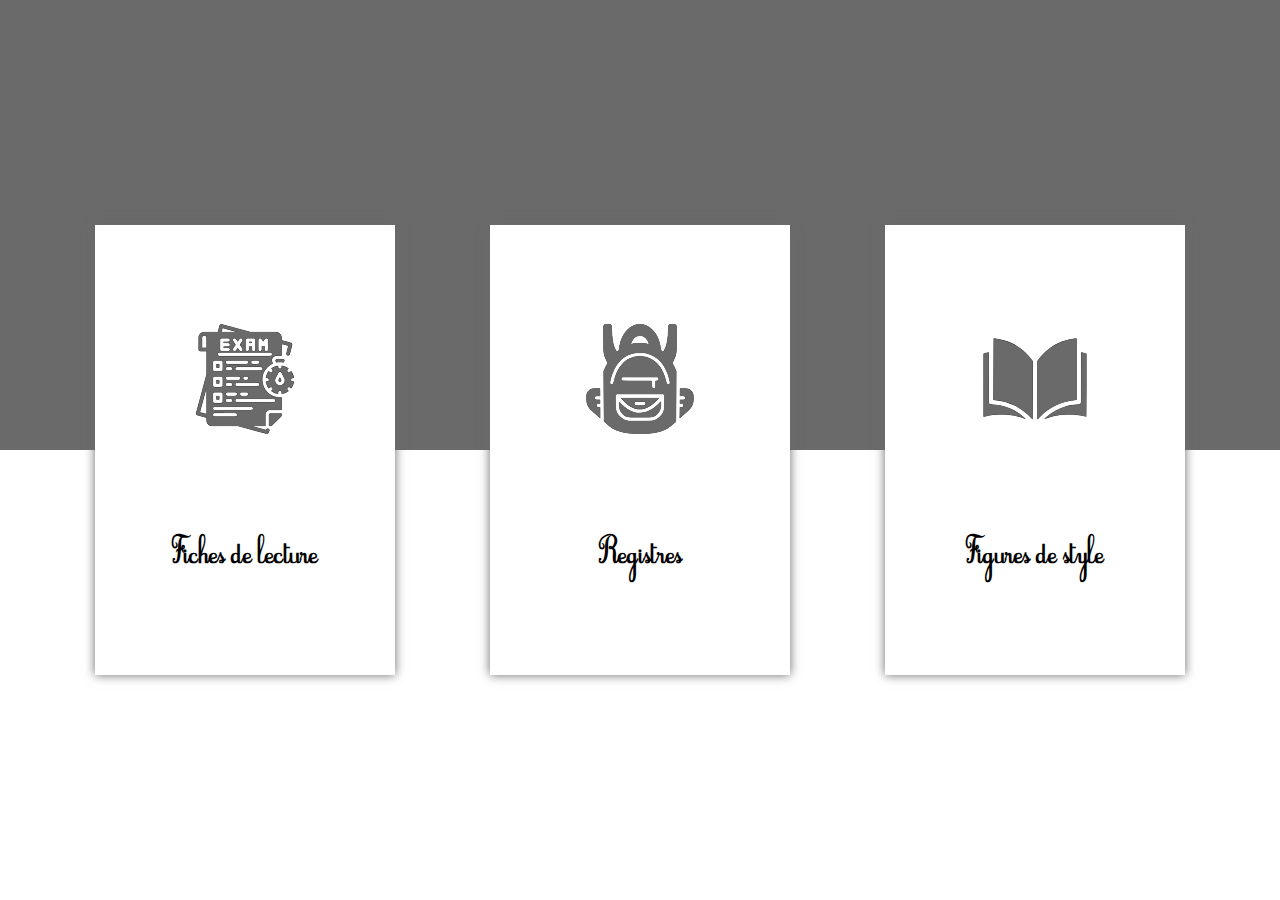
<file: index.html>
<!DOCTYPE html>
<html lang="en">
<head>
    <meta charset="UTF-8">
    <meta http-equiv="X-UA-Compatible" content="IE=edge">
    <meta name="viewport" content="width=device-width, initial-scale=1.0">
    <link rel="stylesheet" href="CSS/style.css">
    <title>Fiches de français</title>
</head>
<body>
    <div class="container">
        <a class="fiche" href="fichesdelecture.html">
            <img src="ASSETS/exam.svg" alt="" class="fiche-img">
            <h2 class="fiche-title">Fiches de lecture</h2>
        </a>
        <a class="fiche">
            <img src="ASSETS/sac.svg" class="fiche-img" alt="">
            <h2 class="fiche-title">Registres</h2>
        </a>
        <a class="fiche">
            <img src="ASSETS/livre.svg" class="fiche-img" alt="">
            <h2 class="fiche-title">Figures de style</h2>
        </a>
    </div>
</body>
</html>
</file>
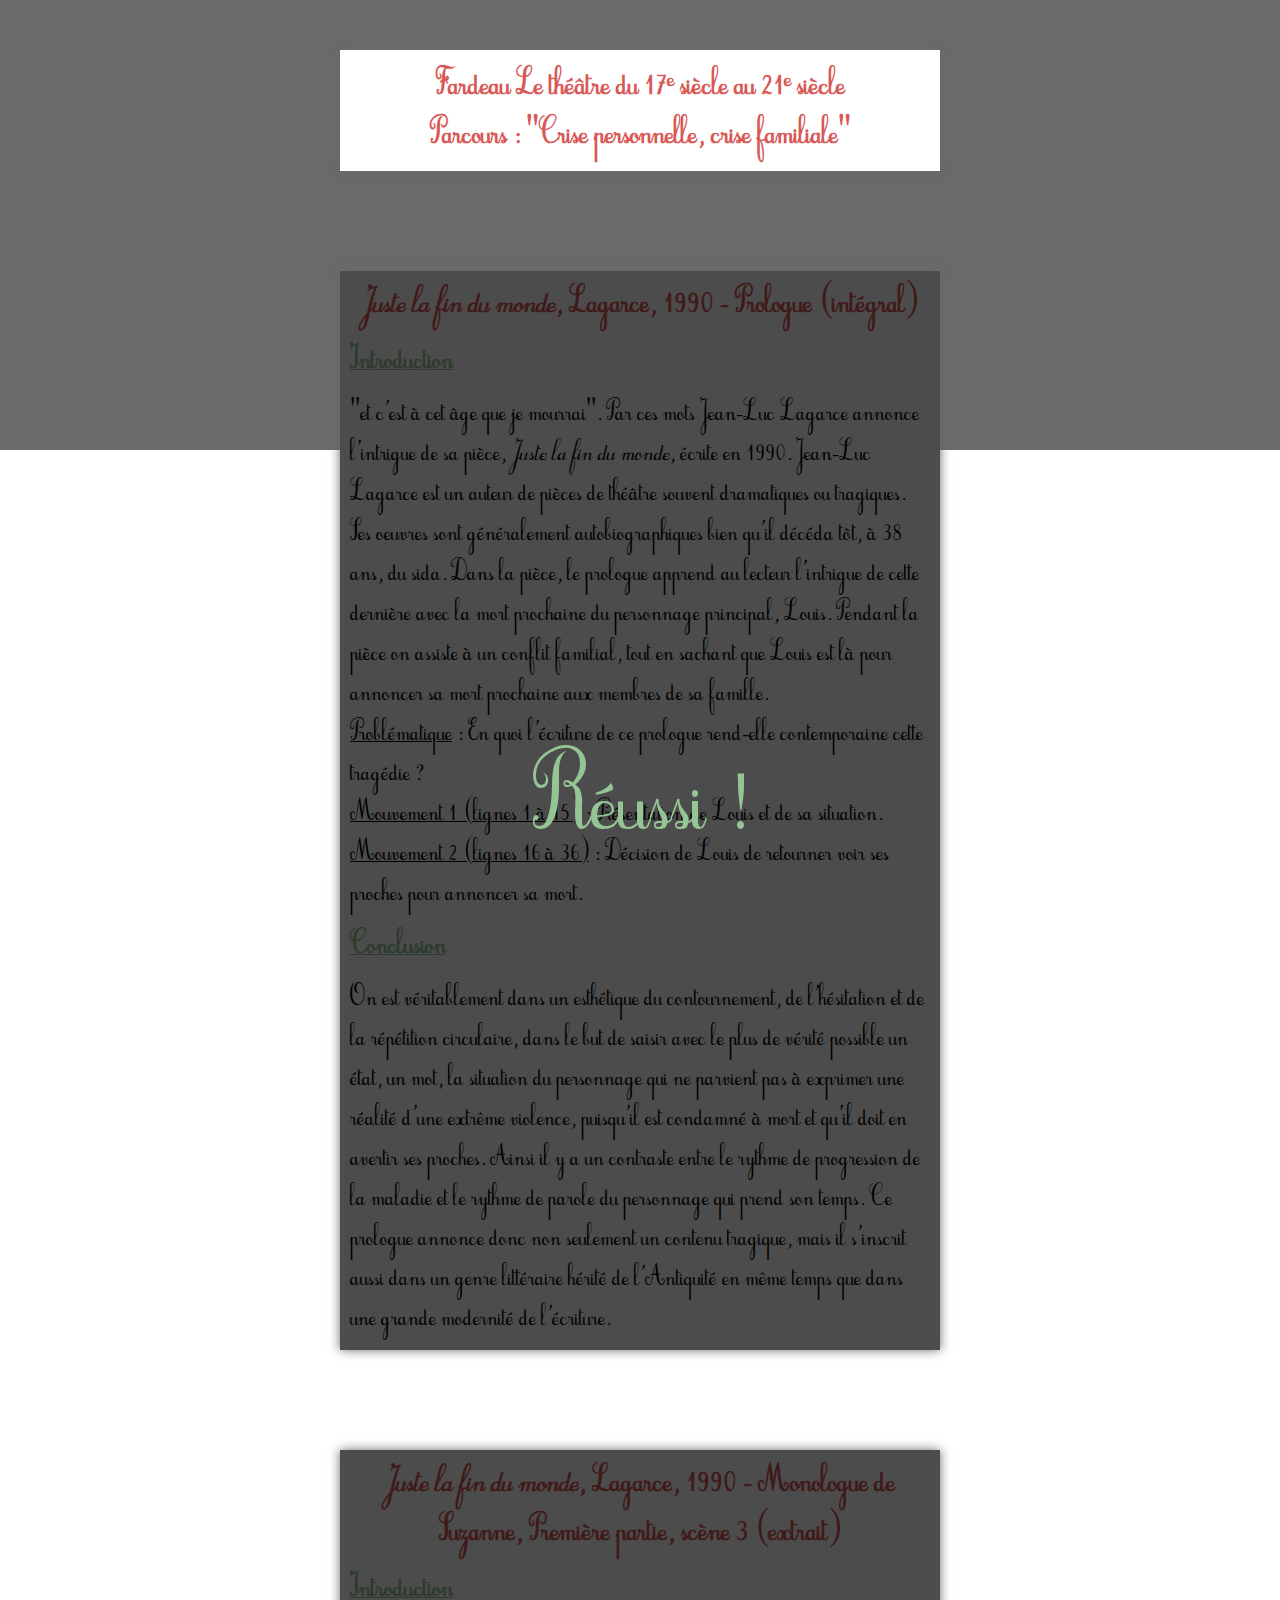
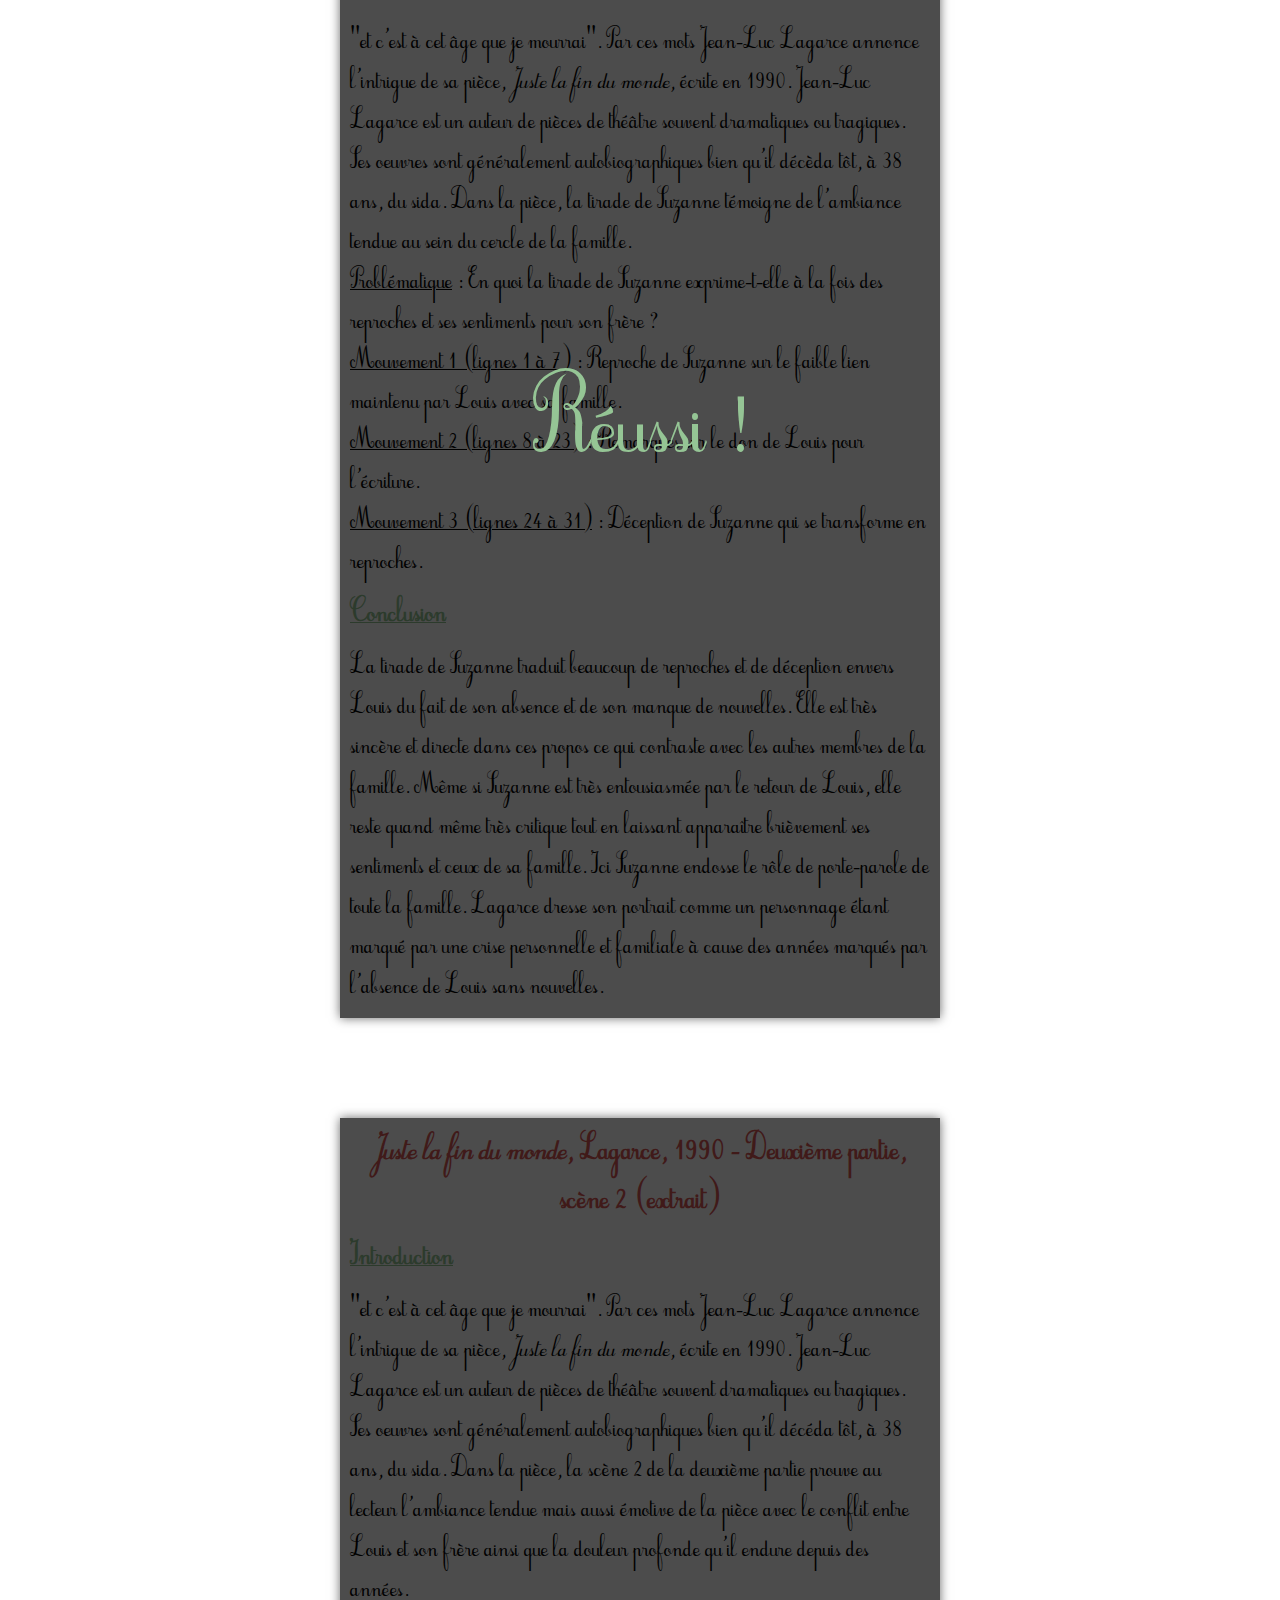
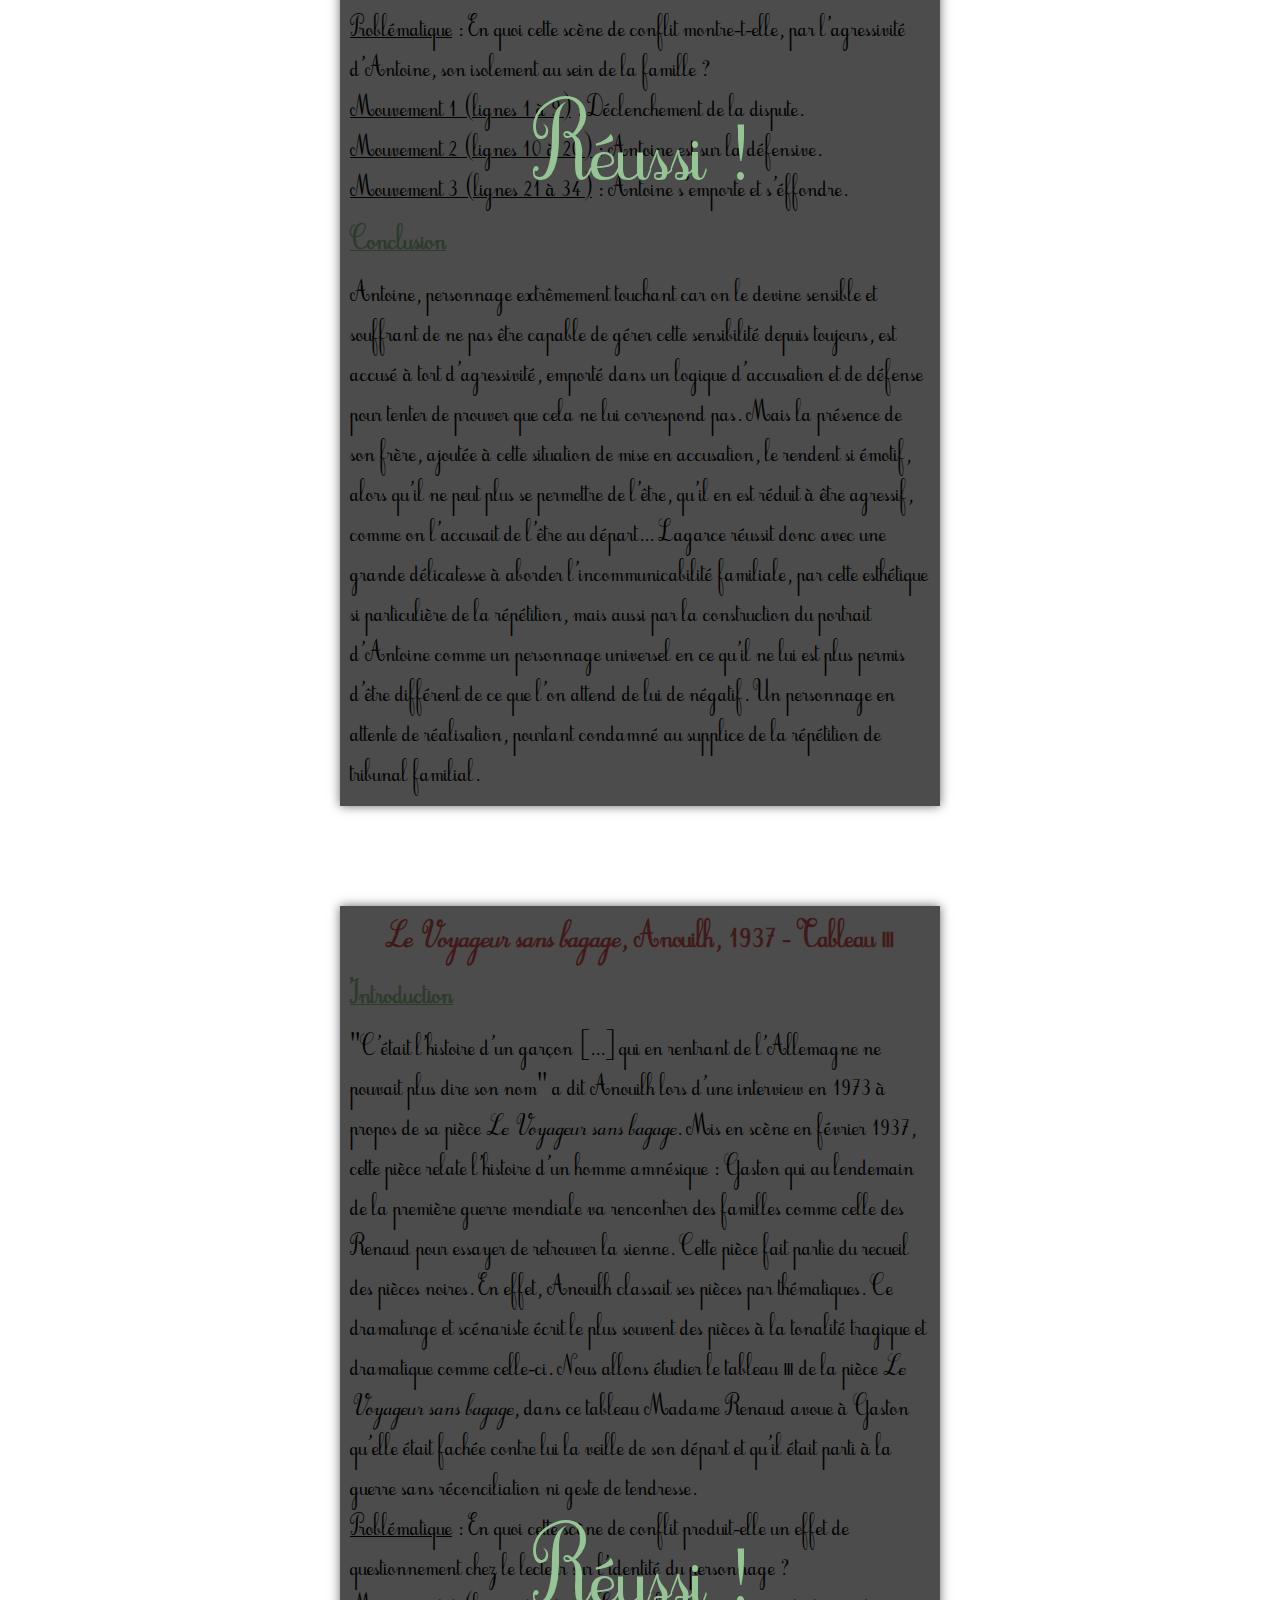
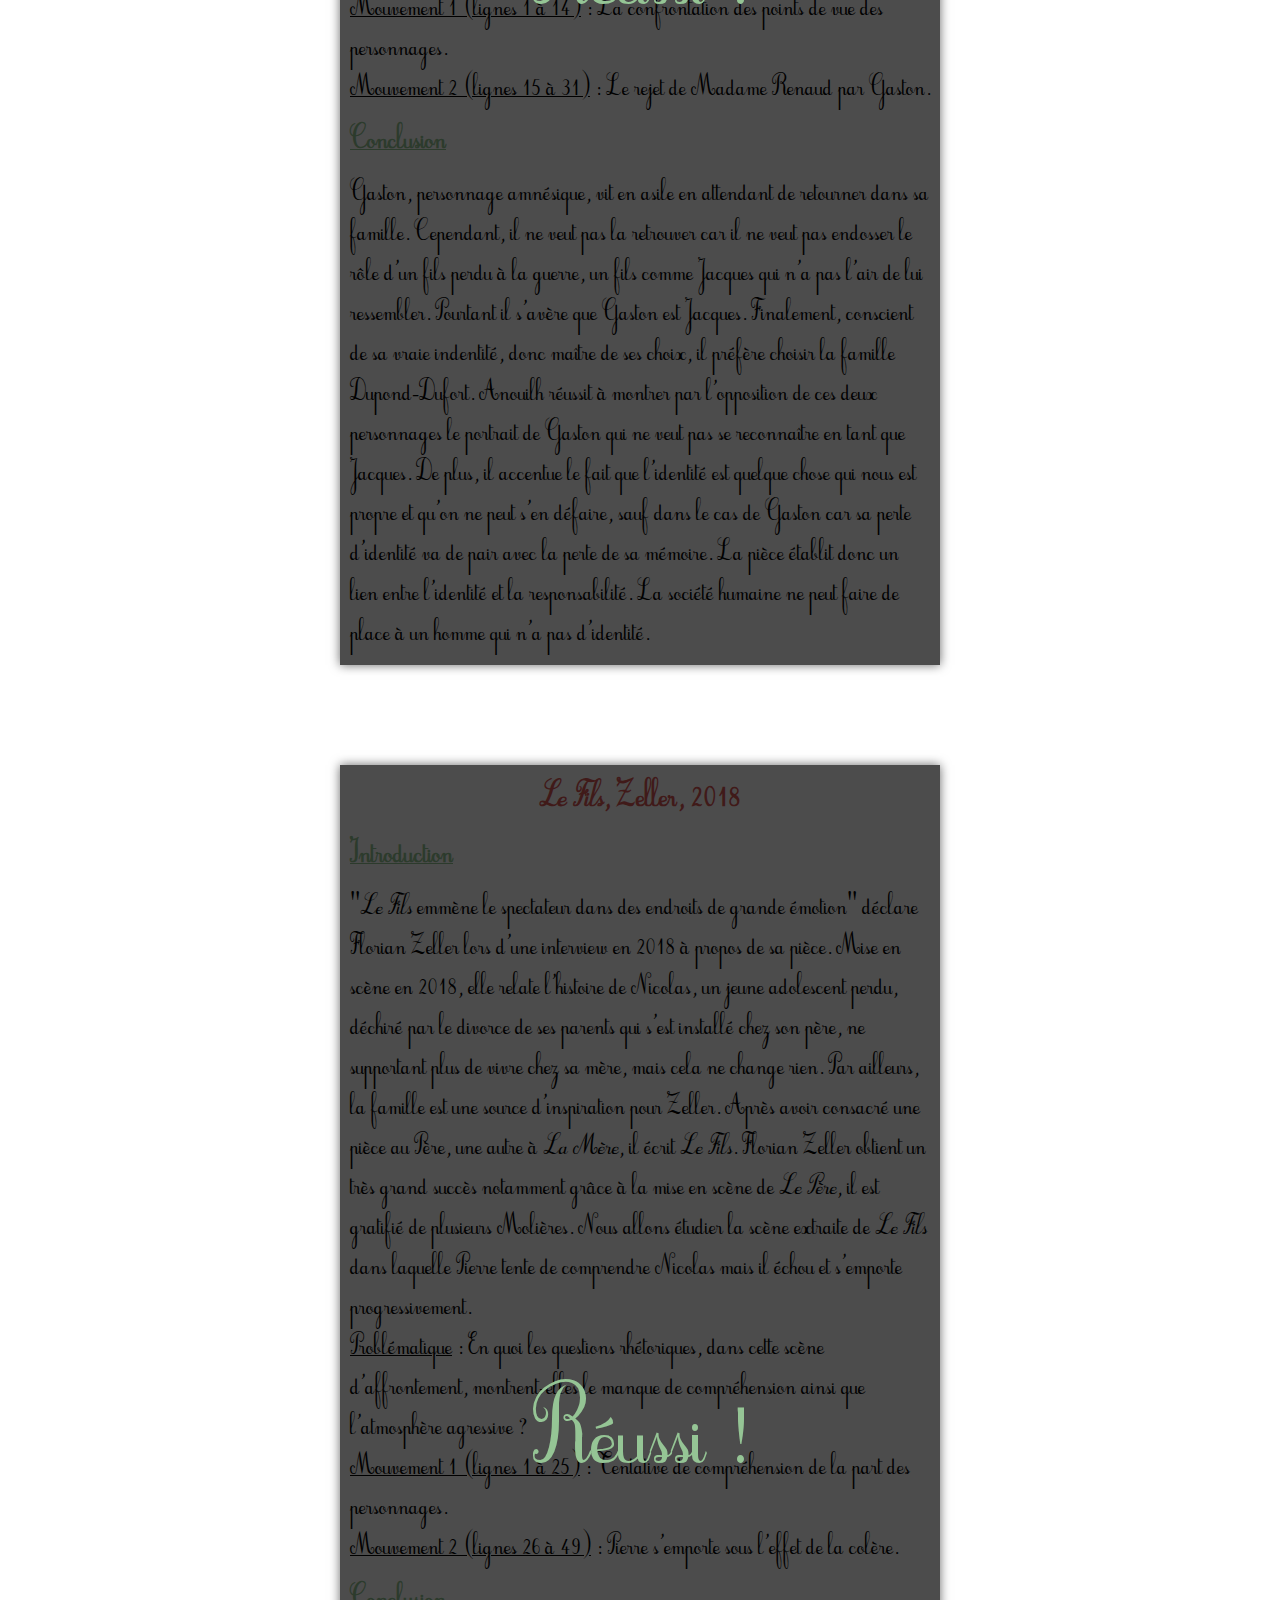
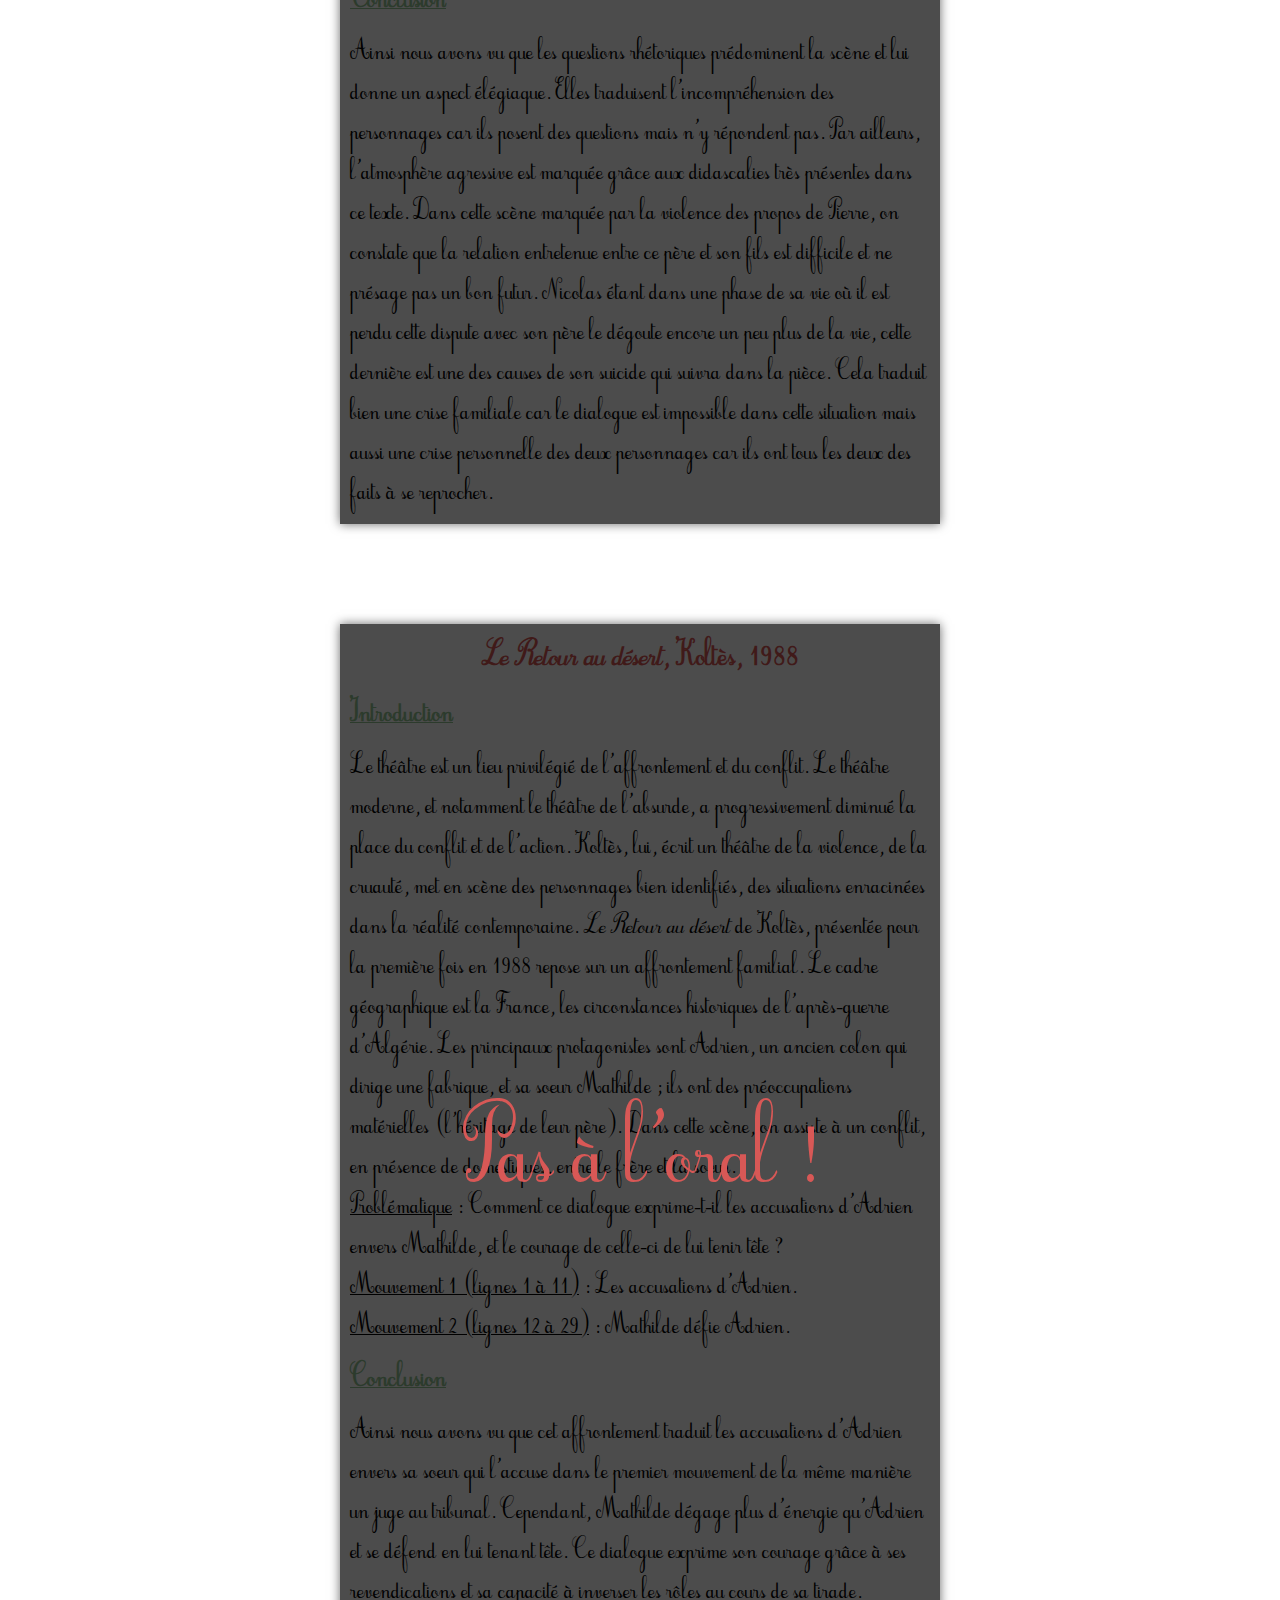
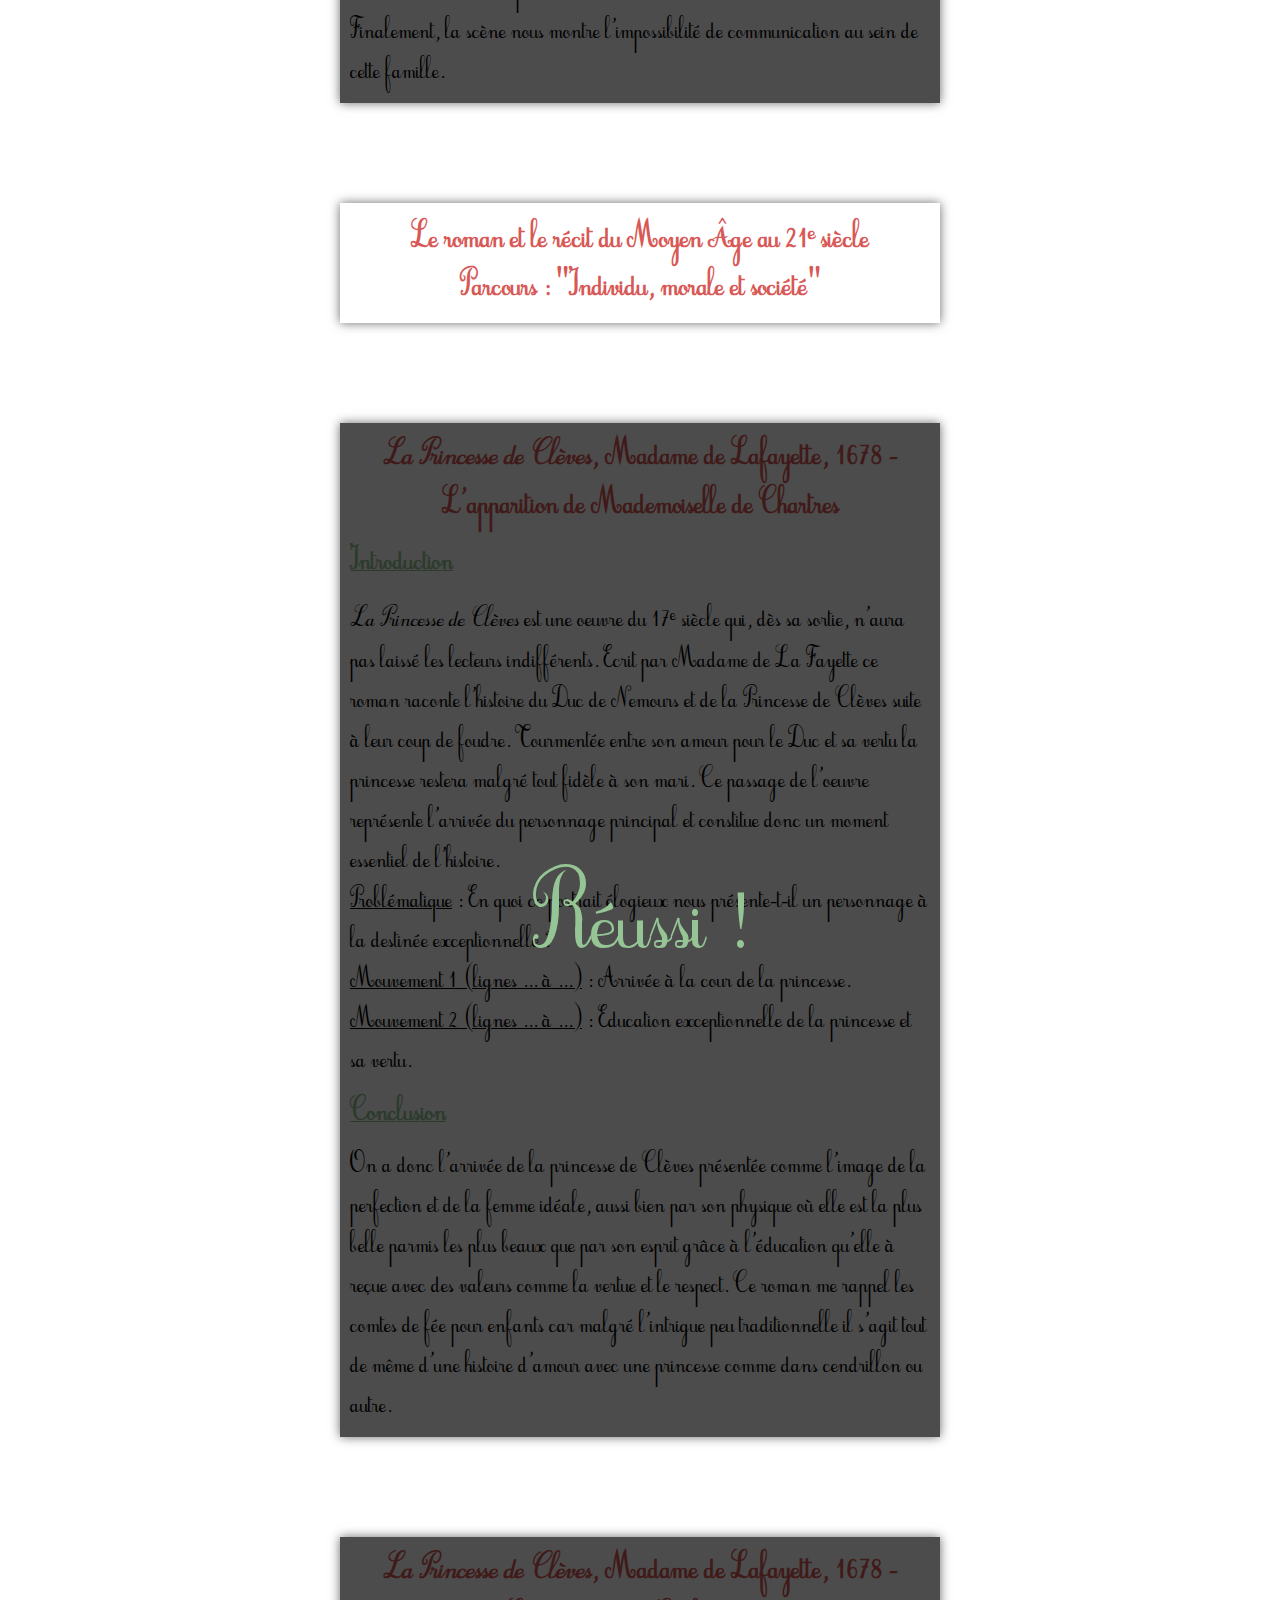
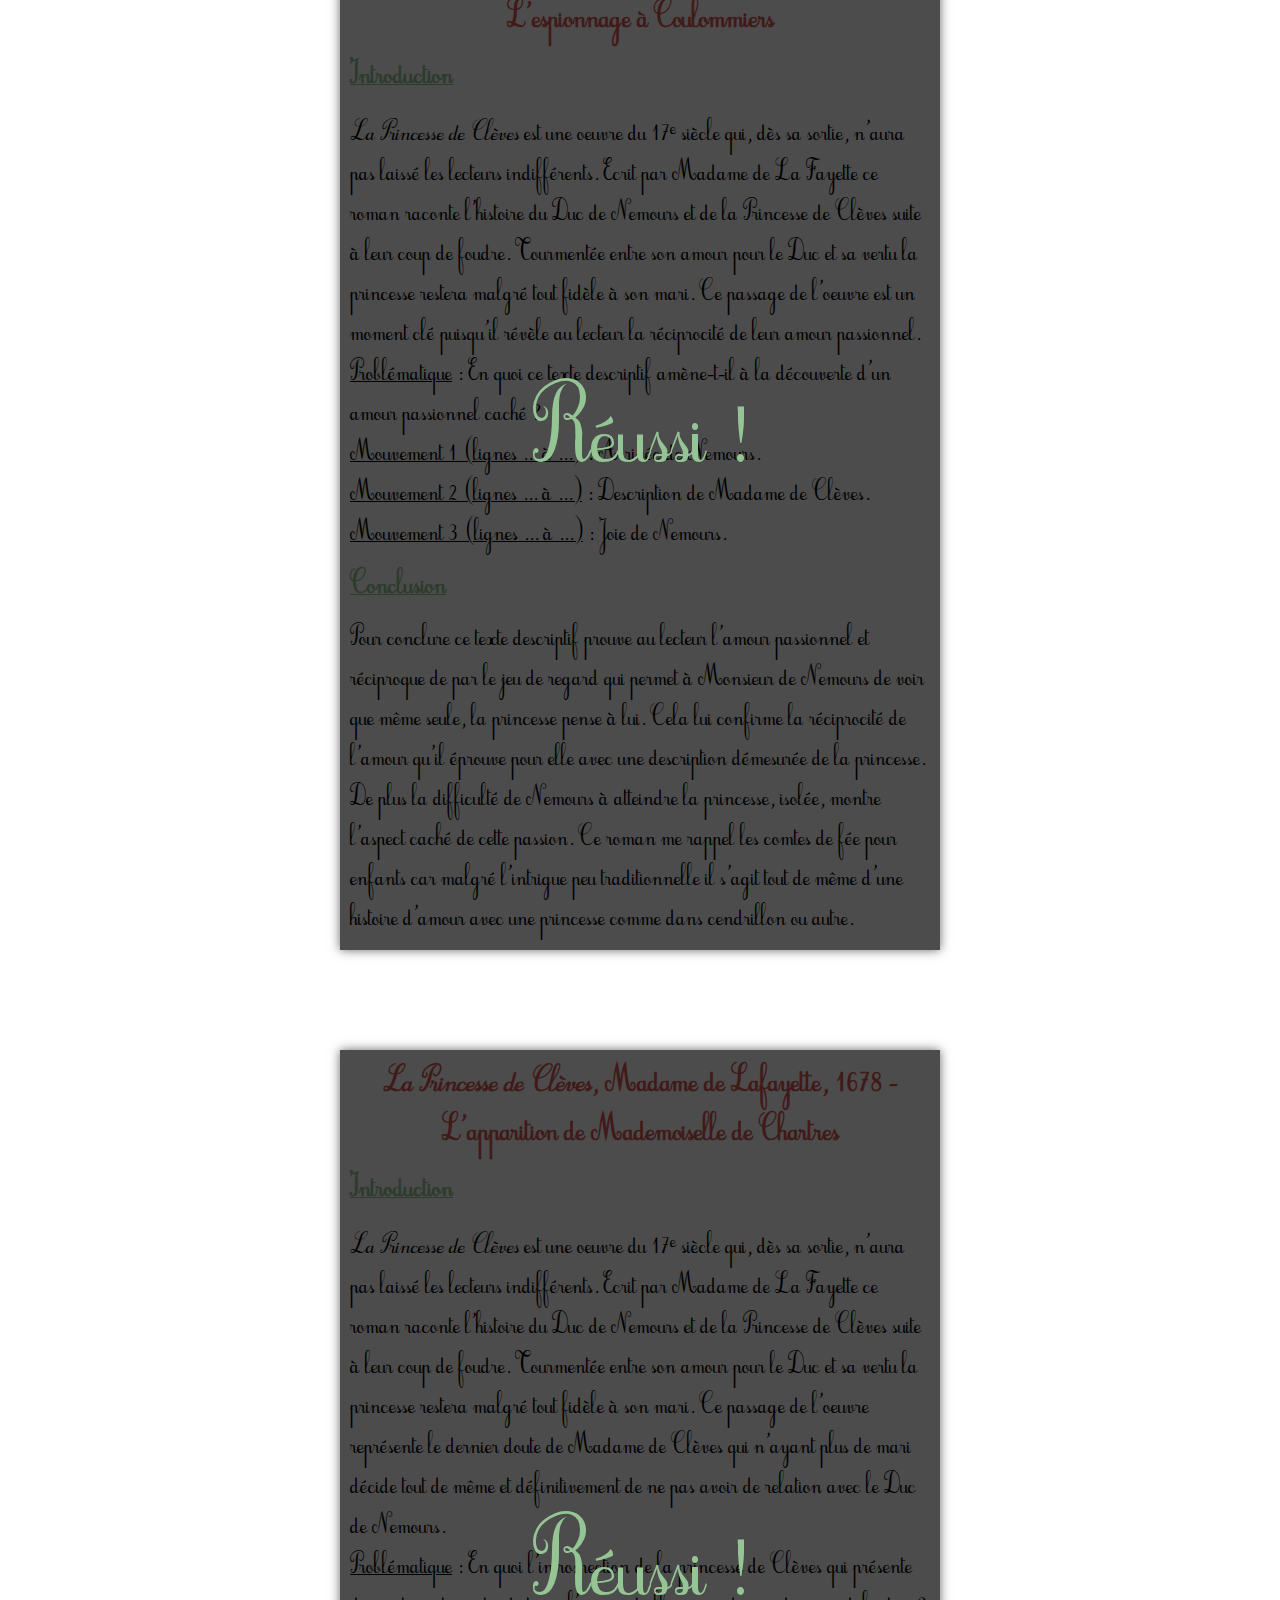
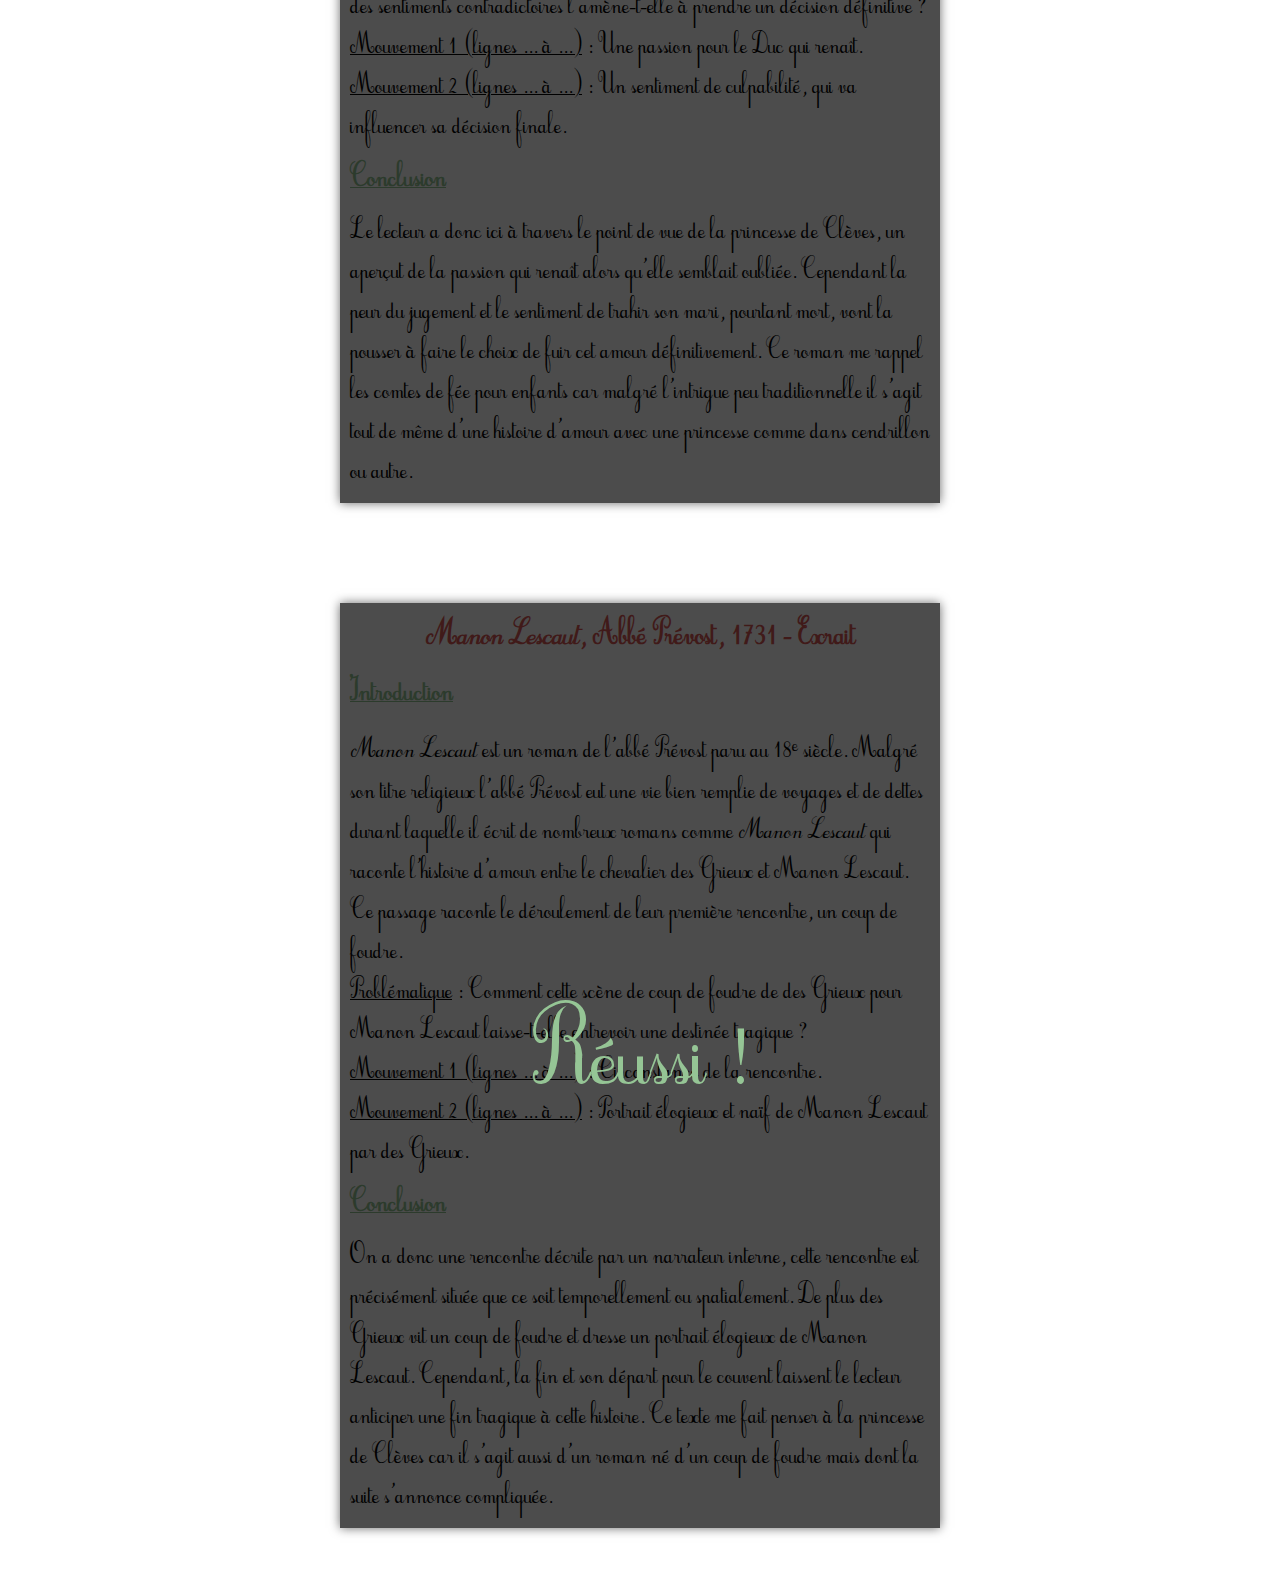
<file: fichesdelecture.html>
<!DOCTYPE html>
<html lang="en">
<head>
    <meta charset="UTF-8">
    <meta http-equiv="X-UA-Compatible" content="IE=edge">
    <meta name="viewport" content="width=device-width, initial-scale=1.0">
    <link rel="stylesheet" href="CSS/fichesdelecture.css">
    <title>Fiches de lecture</title>
</head>
<body>
    <!-- Théatre -->
    <div class="fiche parcours">
        <h2 class="fiche-title">
            Fardeau
            Le théâtre du 17<sup>e</sup> siècle au 21<sup>e</sup> siècle<br>Parcours : "Crise personnelle, crise familiale"
        </h2>
    </div>
    <!-- Théatre texte 1 -->
    <div class="fiche reussi">
        <h2 class="fiche-title" id="JLFM-Prologue">
            <i>Juste la fin du monde</i>, Lagarce, 1990 - Prologue (intégral)
        </h2>
        <h3 class="fiche-title-sep">Introduction</h3>
        <p class="fiche-text">
            "et c'est à cet âge que je mourrai". Par ces mots Jean-Luc Lagarce annonce l'intrigue de sa pièce, <i>Juste la fin du monde</i>, écrite en 1990. Jean-Luc Lagarce est un auteur de pièces de théâtre souvent dramatiques ou tragiques. Ses oeuvres sont généralement autobiographiques bien qu'il décéda tôt, à 38 ans, du sida. Dans la pièce, le prologue apprend au lecteur  l'intrigue de cette dernière avec la mort prochaine du personnage principal, Louis. Pendant la pièce on assiste à un conflit familial, tout en sachant que Louis est là pour annoncer sa mort prochaine aux membres de sa famille. 
            <br><u>Problématique</u> : En quoi l'écriture de ce prologue rend-elle contemporaine cette tragédie ? 
            <br><u>Mouvement 1 (lignes 1 à 15)</u> : Présentation de Louis et de sa situation.
            <br><u>Mouvement 2 (lignes 16 à 36)</u> : Décision de Louis de retourner voir ses proches pour annoncer sa mort.
        </p>
        <h3 class="fiche-title-sep">Conclusion</h3>
        <p class="fiche-text">
            On est véritablement dans un esthétique du contournement, de l'hésitation et de la répétition circulaire, dans le but de saisir avec le plus de vérité possible un état, un mot, la situation du personnage qui ne parvient pas à exprimer une réalité d'une extrême violence, puisqu'il est condamné à mort et qu'il doit en avertir ses proches. Ainsi il y a un contraste entre le rythme de progression de la maladie et le rythme de parole du personnage qui prend son temps. Ce prologue annonce donc non seulement un contenu tragique, mais il s'inscrit aussi dans un genre littéraire hérité de l'Antiquité en même temps que dans une grande modernité de l'écriture.
        </p>
    </div>
    <!-- Théatre texte 2 -->
    <div class="fiche reussi">
        <h2 class="fiche-title">
            <i>Juste la fin du monde</i>, Lagarce, 1990 - Monologue de Suzanne, Première partie, scène 3 (extrait)
        </h2>
        <h3 class="fiche-title-sep">Introduction</h3>
        <p class="fiche-text">
            "et c'est à cet âge que je mourrai". Par ces mots Jean-Luc Lagarce annonce l'intrigue de sa pièce, <i>Juste la fin du monde</i>, écrite en 1990. Jean-Luc Lagarce est un auteur de pièces de théâtre souvent dramatiques ou tragiques. Ses oeuvres sont généralement autobiographiques bien qu'il décèda tôt, à 38 ans, du sida. Dans la pièce, la tirade de Suzanne témoigne de l'ambiance tendue au sein du cercle de la famille.
            <br><u>Problématique</u> : En quoi la tirade de Suzanne exprime-t-elle à la fois des reproches et ses sentiments pour son frère ?
            <br><u>Mouvement 1 (lignes 1 à 7)</u> : Reproche de Suzanne sur le faible lien maintenu par Louis avec sa famille.
            <br><u>Mouvement 2 (lignes 8 à 23)</u> : Remarques sur le don de Louis pour l'écriture.
            <br><u>Mouvement 3 (lignes 24 à 31)</u> : Déception de Suzanne qui se transforme en reproches. 
        </p>
        <h3 class="fiche-title-sep">Conclusion</h3>
        <p class="fiche-text">
            La tirade de Suzanne traduit beaucoup de reproches et de déception envers Louis du fait de son absence et de son manque de nouvelles. Elle est très sincère et directe dans ces propos ce qui contraste avec les autres membres de la famille. Même si Suzanne est très entousiasmée par le retour de Louis, elle reste quand même très critique tout en laissant apparaître brièvement ses sentiments et ceux de sa famille. Ici Suzanne endosse le rôle de porte-parole de toute la famille. Lagarce dresse son portrait comme un personnage étant marqué par une crise personnelle et familiale à cause des années marqués par l'absence de Louis sans nouvelles.
        </p>
    </div>
    <!-- Théatre texte 3 -->
    <div class="fiche reussi">
        <h2 class="fiche-title">
            <i>Juste la fin du monde</i>, Lagarce, 1990 - Deuxième partie, scène 2 (extrait)
        </h2>
        <h3 class="fiche-title-sep">Introduction</h3>
        <p class="fiche-text">
            "et c'est à cet âge que je mourrai". Par ces mots Jean-Luc Lagarce annonce l'intrigue de sa pièce, <i>Juste la fin du monde</i>, écrite en 1990. Jean-Luc Lagarce est un auteur de pièces de théâtre souvent dramatiques ou tragiques. Ses oeuvres sont généralement autobiographiques bien qu'il décéda tôt, à 38 ans, du sida. Dans la pièce, la scène 2 de la deuxième partie prouve au lecteur l'ambiance tendue mais aussi émotive de la pièce avec le conflit entre Louis et son frère ainsi que la douleur profonde qu'il endure depuis des années.
            <br><u>Problématique</u> : En quoi cette scène de conflit montre-t-elle, par l'agressivité d'Antoine, son isolement au sein de la famille ?
            <br><u>Mouvement 1 (lignes 1 à 9)</u> : Déclenchement de la dispute.
            <br><u>Mouvement 2 (lignes 10 à 20)</u> : Antoine est sur la défensive.
            <br><u>Mouvement 3 (lignes 21 à 34)</u> : Antoine s'emporte et s'éffondre. 
        </p>
        <h3 class="fiche-title-sep">Conclusion</h3>
        <p class="fiche-text">
            Antoine, personnage extrêmement touchant car on le devine sensible et souffrant de ne pas être capable de gérer cette sensibilité depuis toujours, est accusé à tort d'agressivité, emporté dans un logique d'accusation et de défense pour tenter de prouver que cela ne lui correspond pas. Mais la présence de son frère, ajoutée à cette situation de mise en accusation, le rendent si émotif, alors qu'il ne peut plus se permettre de l'être, qu'il en est réduit à être agressif, comme on l'accusait de l'être au départ... Lagarce réussit donc avec une grande délicatesse à aborder l'incommunicabilité familiale, par cette esthétique si particulière de la répétition, mais aussi par la construction du portrait d'Antoine comme un personnage universel en ce qu'il ne lui est plus permis d'être différent de ce que l'on attend de lui de négatif. Un personnage en attente de réalisation, pourtant condamné au supplice de la répétition de tribunal familial.
        </p>
    </div>
    <!-- Théatre texte 4 -->
    <div class="fiche reussi">
        <h2 class="fiche-title">
            <i>Le Voyageur sans bagage</i>, Anouilh, 1937 - Tableau Ⅲ
        </h2>
        <h3 class="fiche-title-sep">Introduction</h3>
        <p class="fiche-text">
            "C'était l'histoire d'un garçon [...] qui en rentrant de l'Allemagne ne pouvait plus dire son nom" a dit Anouilh lors d'une interview en 1973 à propos de sa pièce <i>Le Voyageur sans bagage</i>. Mis en scène en février 1937, cette pièce relate l'histoire d'un homme amnésique :  Gaston qui au lendemain de la première guerre mondiale va rencontrer des familles comme celle des Renaud pour essayer de retrouver la sienne. Cette pièce fait partie du recueil des pièces noires. En effet, Anouilh classait ses pièces par thématiques. Ce dramaturge et scénariste écrit le plus souvent des pièces à la tonalité tragique et dramatique comme celle-ci. Nous allons étudier le tableau Ⅲ de la pièce <i>Le Voyageur sans bagage</i>, dans ce tableau Madame Renaud avoue à Gaston qu'elle était fachée contre lui la veille de son départ et qu'il était parti à la guerre sans réconciliation ni geste de tendresse.
            <br><u>Problématique</u> : En quoi cette scène de conflit produit-elle un effet de questionnement chez le lecteur sur l'identité du personnage ?
            <br><u>Mouvement 1 (lignes 1 à 14)</u> : La confrontation des points de vue des personnages.
            <br><u>Mouvement 2 (lignes 15 à 31)</u> : Le rejet de Madame Renaud par Gaston.
        </p>
        <h3 class="fiche-title-sep">Conclusion</h3>
        <p class="fiche-text">
            Gaston, personnage amnésique, vit en asile en attendant de retourner dans sa famille. Cependant, il ne veut pas la retrouver car il ne veut pas endosser le rôle d'un fils perdu à la guerre, un fils comme Jacques qui n'a pas l'air de lui ressembler. Pourtant il s'avère que Gaston est Jacques. Finalement, conscient de sa vraie indentité, donc maître de ses choix, il préfère choisir la famille Dupond-Dufort. Anouilh réussit à montrer par l'opposition de ces deux personnages le portrait de Gaston qui ne veut pas se reconnaître en tant que Jacques. De plus, il accentue le fait que l'identité est quelque chose qui nous est propre et qu'on ne peut s'en défaire, sauf dans le cas de Gaston car sa perte d'identité va de pair avec la perte de sa mémoire. La pièce établit donc un lien entre l'identité et la responsabilité. La société humaine ne peut faire de place à un homme qui n'a pas d'identité.
        </p>
    </div>
    <!-- Théatre texte 5 -->
    <div class="fiche reussi">
        <h2 class="fiche-title">
            <i>Le Fils</i>, Zeller, 2018
        </h2>
        <h3 class="fiche-title-sep">Introduction</h3>
        <p class="fiche-text">
            "<i>Le Fils</i> emmène le spectateur dans des endroits de grande émotion" déclare Florian Zeller lors d'une interview en 2018 à propos de sa pièce. Mise en scène en 2018, elle relate l'histoire de Nicolas, un jeune adolescent perdu, déchiré par le divorce de ses parents qui s'est installé chez son père, ne supportant plus de vivre chez sa mère, mais cela ne change rien. Par ailleurs, la famille est une source d'inspiration pour Zeller. Après avoir consacré une pièce au Père, une autre à <i>La Mère</i>, il écrit <i>Le Fils</i>. Florian Zeller obtient un très grand succès notamment grâce à la mise en scène de <i>Le Père</i>, il est gratifié de plusieurs Molières. Nous allons étudier la scène extraite de <i>Le Fils</i> dans laquelle Pierre tente de comprendre Nicolas mais il échou et s'emporte progressivement.
            <br><u>Problématique</u> : En quoi les questions rhétoriques, dans cette scène d'affrontement, montrent-elles le manque de compréhension ainsi que l'atmosphère agressive ?
            <br><u>Mouvement 1 (lignes 1 à 25)</u> : Tentative de compréhension de la part des personnages.
            <br><u>Mouvement 2 (lignes 26 à 49)</u> : Pierre s'emporte sous l'effet de la colère.
        </p>
        <h3 class="fiche-title-sep">Conclusion</h3>
        <p class="fiche-text">
            Ainsi nous avons vu que les questions rhétoriques prédominent la scène et lui donne un aspect élégiaque. Elles traduisent l'incompréhension des personnages car ils posent des questions mais n'y répondent pas. Par ailleurs, l'atmosphère agressive est marquée grâce aux didascalies très présentes dans ce texte. Dans cette scène marquée par la violence des propos de Pierre, on constate que la relation entretenue entre ce père et son fils est difficile et ne présage pas un bon futur. Nicolas étant dans une phase de sa vie où il est perdu cette dispute avec son père le dégoute encore un peu plus de la vie, cette dernière est une des causes de son suicide qui suivra dans la pièce. Cela traduit bien une crise familiale car le dialogue est impossible dans cette situation mais aussi une crise personnelle des deux personnages car ils ont tous les deux des faits à se reprocher.
        </p>
    </div>
    <!-- Théatre texte 6 -->
    <div class="fiche dontlearn">
        <h2 class="fiche-title">
            <i>Le Retour au désert</i>, Koltès, 1988
        </h2>
        <h3 class="fiche-title-sep">Introduction</h3>
        <p class="fiche-text">
            Le théâtre est un lieu privilégié de l'affrontement et du conflit. Le théâtre moderne, et notamment le théâtre de l'absurde, a progressivement diminué la place du conflit et de l'action. Koltès, lui, écrit un théâtre de la violence, de la cruauté, met en scène des personnages bien identifiés, des situations enracinées dans la réalité contemporaine. <i>Le Retour au désert</i> de Koltès, présentée pour la première fois en 1988 repose sur un affrontement familial. Le cadre géographique est la France, les circonstances historiques de l'après-guerre d'Algérie. Les principaux protagonistes sont Adrien, un ancien colon qui dirige une fabrique, et sa soeur Mathilde ; ils ont des préoccupations matérielles (l’héritage de leur père). Dans cette scène, on assiste à un conflit, en présence de domestiques, entre le frère et la soeur.
            <br><u>Problématique</u> : Comment ce dialogue exprime-t-il les accusations d'Adrien envers Mathilde, et le courage de celle-ci de lui tenir tête ?
            <br><u>Mouvement 1 (lignes 1 à 11)</u> : Les accusations d'Adrien.
            <br><u>Mouvement 2 (lignes 12 à 29)</u> : Mathilde défie Adrien.
        </p>
        <h3 class="fiche-title-sep">Conclusion</h3>
        <p class="fiche-text">
            Ainsi nous avons vu que cet affrontement traduit les accusations d'Adrien envers sa soeur qui l'accuse dans le premier mouvement de la même manière un juge au tribunal. Cependant, Mathilde dégage plus d'énergie qu'Adrien et se défend en lui tenant tête. Ce dialogue exprime son courage grâce à ses revendications et sa capacité à inverser les rôles au cours de sa tirade. Finalement, la scène nous montre l'impossibilité de communication au sein de cette famille.
        </p>
    </div>
    <!-- Roman -->
    <div class="fiche parcours">
        <h2 class="fiche-title">
            Le roman et le récit du Moyen Âge au 21<sup>e</sup> siècle<br>Parcours : "Individu, morale et société"
        </h2>
    </div>
    <!-- Roman texte 1 -->
    <div class="fiche reussi">
        <h2 class="fiche-title">
            <i>La Princesse de Clèves</i>, Madame de Lafayette, 1678 - L'apparition de Mademoiselle de Chartres
        </h2>
        <h3 class="fiche-title-sep">Introduction</h3>
        <p class="fiche-text">
            <i>La Princesse de Clèves</i> est une oeuvre du 17<sup>e</sup> siècle qui, dès sa sortie, n'aura pas laissé les lecteurs indifférents. Ecrit par Madame de La Fayette ce roman raconte l'histoire du Duc de Nemours et de la Princesse de Clèves suite à leur coup de foudre. Tourmentée entre son amour pour le Duc et sa vertu la princesse restera malgré tout fidèle à son mari. Ce passage de l'oeuvre représente l'arrivée du personnage principal et constitue donc un moment essentiel de l'histoire.
            <br><u>Problématique</u> : En quoi ce portrait élogieux nous présente-t-il un personnage à la destinée exceptionnelle ?
            <br><u>Mouvement 1 (lignes ... à ...)</u> : Arrivée à la cour de la princesse.
            <br><u>Mouvement 2 (lignes ... à ...)</u> : Education exceptionnelle de la princesse et sa vertu.
        </p>
        <h3 class="fiche-title-sep">Conclusion</h3>
        <p class="fiche-text">
            On a donc l'arrivée de la princesse de Clèves présentée comme l'image de la perfection et de la femme idéale, aussi bien par son physique où elle est la plus belle parmis les plus beaux que par son esprit grâce à l'éducation qu'elle à reçue avec des valeurs comme la vertue et le respect. Ce roman me rappel les comtes de fée pour enfants car malgré l'intrigue peu traditionnelle il s'agit tout de même d'une histoire d'amour avec une princesse comme dans cendrillon ou autre.
        </p>
    </div>
    <!-- Roman texte 2 -->
    <div class="fiche reussi">
        <h2 class="fiche-title">
            <i>La Princesse de Clèves</i>, Madame de Lafayette, 1678 - L'espionnage à Coulommiers
        </h2>
        <h3 class="fiche-title-sep">Introduction</h3>
        <p class="fiche-text">
            <i>La Princesse de Clèves</i> est une oeuvre du 17<sup>e</sup> siècle qui, dès sa sortie, n'aura pas laissé les lecteurs indifférents. Ecrit par Madame de La Fayette ce roman raconte l'histoire du Duc de Nemours et de la Princesse de Clèves suite à leur coup de foudre. Tourmentée entre son amour pour le Duc et sa vertu la princesse restera malgré tout fidèle à son mari. Ce passage de l'oeuvre est un moment clé puisqu'il révèle au lecteur la réciprocité de leur amour passionnel.
            <br><u>Problématique</u> : En quoi ce texte descriptif amène-t-il à la découverte d'un amour passionnel caché ?
            <br><u>Mouvement 1 (lignes ... à ...)</u> : Arrivée de Nemours.
            <br><u>Mouvement 2 (lignes ... à ...)</u> : Description de Madame de Clèves.
            <br><u>Mouvement 3 (lignes ... à ...)</u> : Joie de Nemours.
        </p>
        <h3 class="fiche-title-sep">Conclusion</h3>
        <p class="fiche-text">
            Pour conclure ce texte descriptif prouve au lecteur l'amour passionnel et réciproque de par le jeu de regard qui permet à Monsieur de Nemours de voir que même seule, la princesse pense à lui. Cela lui confirme la réciprocité de l'amour qu'il éprouve pour elle avec une description démesurée de la princesse. De plus la difficulté de Nemours à atteindre la princesse, isolée, montre l'aspect caché de cette passion. Ce roman me rappel les comtes de fée pour enfants car malgré l'intrigue peu traditionnelle il s'agit tout de même d'une histoire d'amour avec une princesse comme dans cendrillon ou autre.
        </p>
    </div>
    <!-- Roman texte 3 -->
    <div class="fiche reussi">
        <h2 class="fiche-title">
            <i>La Princesse de Clèves</i>, Madame de Lafayette, 1678 - L'apparition de Mademoiselle de Chartres
        </h2>
        <h3 class="fiche-title-sep">Introduction</h3>
        <p class="fiche-text">
            <i>La Princesse de Clèves</i> est une oeuvre du 17<sup>e</sup> siècle qui, dès sa sortie, n'aura pas laissé les lecteurs indifférents. Ecrit par Madame de La Fayette ce roman raconte l'histoire du Duc de Nemours et de la Princesse de Clèves suite à leur coup de foudre. Tourmentée entre son amour pour le Duc et sa vertu la princesse restera malgré tout fidèle à son mari. Ce passage de l'oeuvre représente le dernier doute de Madame de Clèves qui n'ayant plus de mari décide tout de même et définitivement de ne pas avoir de relation avec le Duc de Nemours.
            <br><u>Problématique</u> : En quoi l'introspection de la princesse de Clèves qui présente des sentiments contradictoires l'amène-t-elle à prendre un décision définitive ?
            <br><u>Mouvement 1 (lignes ... à ...)</u> : Une passion pour le Duc qui renaît.
            <br><u>Mouvement 2 (lignes ... à ...)</u> : Un sentiment de culpabilité, qui va influencer sa décision finale.
        </p>
        <h3 class="fiche-title-sep">Conclusion</h3>
        <p class="fiche-text">
            Le lecteur a donc ici à travers le point de vue de la princesse de Clèves, un aperçut de la passion qui renaît alors qu'elle semblait oubliée. Cependant la peur du jugement et le sentiment de trahir son mari, pourtant mort, vont la pousser à faire le choix de fuir cet amour définitivement. Ce roman me rappel les comtes de fée pour enfants car malgré l'intrigue peu traditionnelle il s'agit tout de même d'une histoire d'amour avec une princesse comme dans cendrillon ou autre.
        </p>
    </div>
    <!-- Roman texte 4 -->
    <div class="fiche reussi">
        <h2 class="fiche-title">
            <i>Manon Lescaut</i>, Abbé Prévost, 1731 - Exrait
        </h2>
        <h3 class="fiche-title-sep">Introduction</h3>
        <p class="fiche-text">
            <i>Manon Lescaut</i> est un roman de l'abbé Prévost paru au 18<sup>e</sup> siècle. Malgré son titre religieux l'abbé Prévost eut une vie bien remplie de voyages et de dettes durant laquelle il écrit de nombreux romans comme <i>Manon Lescaut</i> qui raconte l'histoire d'amour entre le chevalier des Grieux et Manon Lescaut. Ce passage raconte le déroulement de leur première rencontre, un coup de foudre.
            <br><u>Problématique</u> : Comment cette scène de coup de foudre de des Grieux pour Manon Lescaut laisse-t-elle entrevoir une destinée tragique ?
            <br><u>Mouvement 1 (lignes ... à ...)</u> : Circonstance de la rencontre.
            <br><u>Mouvement 2 (lignes ... à ...)</u> : Portrait élogieux et naïf de Manon Lescaut par des Grieux.
        </p>
        <h3 class="fiche-title-sep">Conclusion</h3>
        <p class="fiche-text">
            On a donc une rencontre décrite par un narrateur interne, cette rencontre est précisément située que ce soit temporellement ou spatialement. De plus des Grieux vit un coup de foudre et dresse un portrait élogieux de Manon Lescaut. Cependant, la fin et son départ pour le couvent laissent le lecteur anticiper une fin tragique à cette histoire. Ce texte me fait penser à la princesse de Clèves car il s'agit aussi d'un roman né d'un coup de foudre mais dont la suite s'annonce compliquée.
        </p>
    </div>
    <script>
        const FICHES = document.querySelectorAll('.fiche')
        FICHES.forEach(FICHE => {
            FICHE.addEventListener('click',()=>{
                if(!FICHE.classList.contains("parcours")){
                    FICHE.requestFullscreen()
                }
            })
        });
    </script>
</body>
</html>
</file>
<file: CSS/style.css>
@font-face {
    font-family: "CursiveSL";
    src: url("../ASSETS/fonts/Cursif-BLKG.ttf");
}
*{
    margin: 0;
    padding: 0;
    box-sizing: border-box;
}
:root{
    font-size: 10px;
}
body{
    background: linear-gradient(#6a6a6a 50%, white 50%) fixed;
}
.container{
    display: flex;
    justify-content: space-evenly;
    align-items: center;
    min-height: 100vh;
    width: 100vw;
}
.fiche{
    text-decoration: none;
    color: black;
    display: flex;
    flex-direction: column;
    justify-content: space-evenly;
    align-items: center;
    box-shadow: #6A6A6A 0rem 0rem 1rem;
    height: 45rem;
    width: 30rem;
    background-color: white;
}
.fiche-img{
    width: 40%;
    transition: transform .2s, filter .2s;
}
.fiche-title{
    font-size: 2rem;
    font-family: 'CursiveSL', cursive;
}
.fiche:hover .fiche-img{
    transform: scale(1.2);
    filter: brightness(0.8);
}
.fiche:hover{
    cursor: pointer;
}
@media (max-width : 1100px) and (orientation : landscape) {
    :root{
        font-size: 8px;
    }
}
@media (max-width : 820px) and (orientation : landscape) {
    :root{
        font-size: 6px;
    }
}
@media (max-width : 600px) and (orientation : landscape)  {
    :root{
        font-size: 5px;
    }
}
@media (max-width : 500px) and (orientation : landscape) {
    :root{
        font-size: 4px;
    }
}
@media (orientation : portrait) {
    .container{
        flex-direction: column;
    }
    .fiche{
        margin: 3rem;
    }
}
@media (max-width : 450px) and (orientation : portrait) {
    :root{
        font-size: 8px;
    }
}
@media (max-width : 300px) and (orientation : portrait) {
    :root{
        font-size: 6px;
    }
}
@media (max-width : 220px) and (orientation : portrait) {
    :root{
        font-size: 4px;
    }
}
</file>
<file: CSS/fichesdelecture.css>
@font-face {
    font-family: "CursiveSL";
    src: url("../ASSETS/fonts/Cursif-BLKG.ttf");
}
*{
    margin: 0;
    padding: 0;
    box-sizing: border-box;
}
:root{
    font-size: 10px;
}
html{
    scroll-behavior: smooth;
}
body{
    display: flex;
    flex-direction: column;
    justify-content: center;
    align-items: center;
    background: linear-gradient(#6a6a6a 50%, white 50%) fixed;
    min-height: 100vh;
}
.fiche{
    position: relative;
    max-width: 90%;
    margin: 5rem;
    width: 60rem;
    background-color: white;
    box-shadow: #6A6A6A 0rem 0rem 1rem;
}
.fiche:not(:fullscreen):not(.parcours){
    cursor: alias;
}
.fiche-title{
    color: #D85856;
    margin: 1rem;
    text-align: center;
    font-size: 2rem;
    font-family: 'CursiveSL', cursive;
}
.fiche-title-sep{
    color: #95C595;
    font-size: 1.8rem;
    margin: 1rem;
    text-decoration: underline;
    font-family: 'CursiveSL', cursive;
}
.fiche-text{
    line-height: 4rem;
    font-size: 1.6rem;
    margin: 1rem;
    font-family: 'CursiveSL', cursive;
}
.dontlearn::after{
    position: absolute;
    content: "Pas à l'oral !";
    width: 100%;
    height: 100%;
    top: 0;
    left: 0;
    display: flex;
    justify-content: center;
    align-items: center;
    background: rgba(0, 0, 0, 0.7);
    color: #D85856;
    font-size: 6rem;
    font-family: 'CursiveSL',cursive;
    transition: opacity .3s;
}
.reussi::after{
    position: absolute;
    content: "Réussi !";
    width: 100%;
    height:100%;
    bottom: 0;
    left: 0;
    display: flex;
    justify-content: center;
    align-items: center;
    background: rgba(0, 0, 0, 0.7);
    color: #95C595;
    font-size: 6rem;
    font-family: 'CursiveSL',cursive;
    transition: opacity .3s;
}
.reussi:hover::after,.dontlearn:hover::after{
    opacity: 0;
}
@media (max-width : 600px) {
    :root{
        font-size: 8px;
    }
}
@media (max-width : 500px) {
    :root{
        font-size: 6px;
    }
}
@media (max-width : 400px) {
    :root{
        font-size: 5px;
    }
}
@media (max-width : 300px) {
    :root{
        font-size: 4px;
    }
}
</file>
